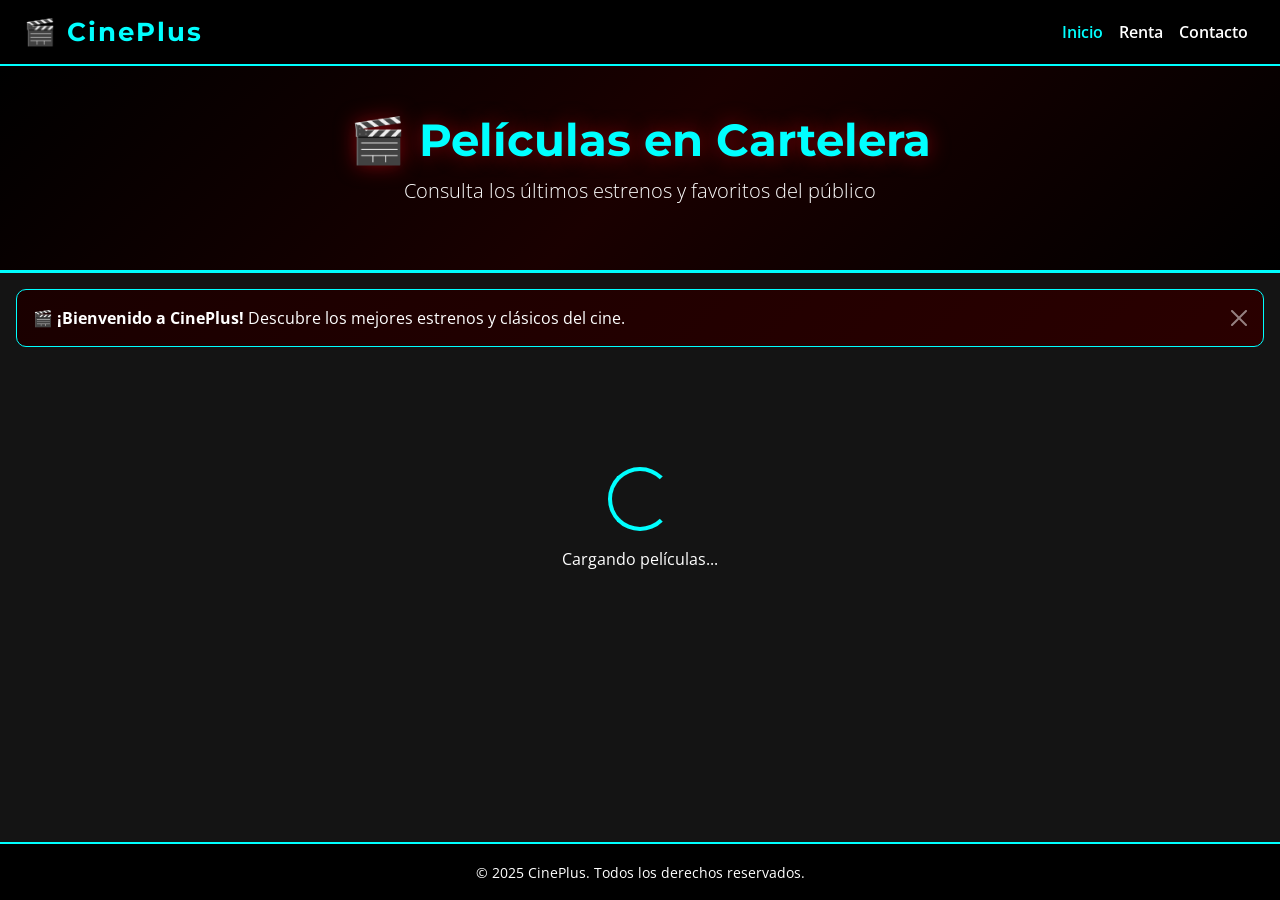
<file: index.html>
<!DOCTYPE html>
<html lang="es">
<head>
  <meta charset="UTF-8">
  <title>CinePlus - Películas en Cartelera</title>
  <meta name="viewport" content="width=device-width, initial-scale=1">
  <link href="https://cdn.jsdelivr.net/npm/bootstrap@5.3.2/dist/css/bootstrap.min.css" rel="stylesheet">
  <link rel="stylesheet" href="css/style.css">
</head>
<body>

  <!-- Navbar (Tarea 12: activo en página actual) -->
  <nav class="navbar navbar-expand-lg navbar-dark">
    <div class="container-fluid px-4">
      <a class="navbar-brand" href="index.html">🎬 CinePlus</a>
      <button class="navbar-toggler" type="button" data-bs-toggle="collapse" data-bs-target="#navbarNav">
        <span class="navbar-toggler-icon"></span>
      </button>
      <div class="collapse navbar-collapse" id="navbarNav">
        <ul class="navbar-nav ms-auto">
          <li class="nav-item"><a class="nav-link active" href="index.html">Inicio</a></li>
          <li class="nav-item"><a class="nav-link" href="pages/renta.html">Renta</a></li>
          <li class="nav-item"><a class="nav-link" href="pages/contacto.html">Contacto</a></li>
        </ul>
      </div>
    </div>
  </nav>

  <!-- Header hero -->
  <header class="hero text-center">
    <h1>🎬 Películas en Cartelera</h1>
    <p class="lead">Consulta los últimos estrenos y favoritos del público</p>
  </header>

  <main class="container py-4">
    <div class="row" id="lista-peliculas">
      <!-- Películas cargadas dinámicamente con AJAX -->
    </div>
  </main>

  <!-- Modal de Tráiler (Tarea 8) -->
  <div class="modal fade" id="trailerModal" tabindex="-1" aria-labelledby="trailerModalLabel" aria-hidden="true">
    <div class="modal-dialog modal-lg modal-dialog-centered">
      <div class="modal-content">
        <div class="modal-header">
          <h5 class="modal-title" id="trailerModalLabel">Tráiler</h5>
          <button type="button" class="btn-close btn-close-white" data-bs-dismiss="modal"></button>
        </div>
        <div class="modal-body p-0">
          <div class="ratio ratio-16x9">
            <iframe id="trailerFrame" src="" allowfullscreen></iframe>
          </div>
        </div>
      </div>
    </div>
  </div>

  <footer>
    <div class="container text-center py-3">
      <small>&copy; 2025 CinePlus. Todos los derechos reservados.</small>
    </div>
  </footer>

  <script src="https://code.jquery.com/jquery-3.6.4.min.js"></script>
  <script src="https://cdn.jsdelivr.net/npm/bootstrap@5.3.2/dist/js/bootstrap.bundle.min.js"></script>
  <script src="js/app.js"></script>
</body>
</html>
</file>
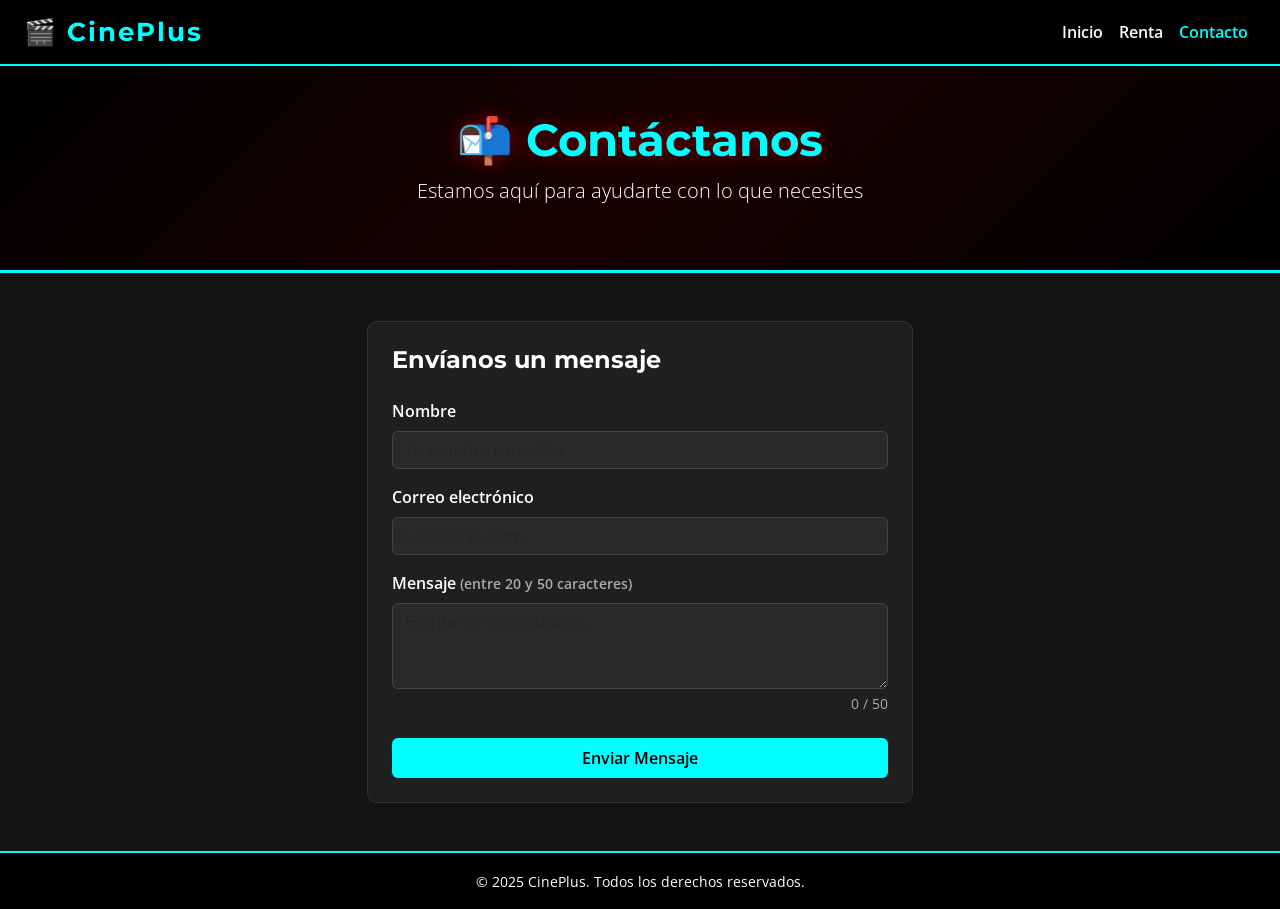
<file: pages/contacto.html>
<!DOCTYPE html>
<html lang="es">
<head>
  <meta charset="UTF-8">
  <title>Contacto - CinePlus</title>
  <meta name="viewport" content="width=device-width, initial-scale=1">
  <link href="https://cdn.jsdelivr.net/npm/bootstrap@5.3.2/dist/css/bootstrap.min.css" rel="stylesheet">
  <link rel="stylesheet" href="../css/style.css">
</head>
<body>

  <!-- Navbar (Tarea 12) -->
  <nav class="navbar navbar-expand-lg navbar-dark">
    <div class="container-fluid px-4">
      <a class="navbar-brand" href="../index.html">🎬 CinePlus</a>
      <button class="navbar-toggler" type="button" data-bs-toggle="collapse" data-bs-target="#navbarNav">
        <span class="navbar-toggler-icon"></span>
      </button>
      <div class="collapse navbar-collapse" id="navbarNav">
        <ul class="navbar-nav ms-auto">
          <li class="nav-item"><a class="nav-link" href="../index.html">Inicio</a></li>
          <li class="nav-item"><a class="nav-link" href="renta.html">Renta</a></li>
          <li class="nav-item"><a class="nav-link active" href="contacto.html">Contacto</a></li>
        </ul>
      </div>
    </div>
  </nav>

  <header class="hero text-center">
    <h1>📬 Contáctanos</h1>
    <p class="lead">Estamos aquí para ayudarte con lo que necesites</p>
  </header>

  <main class="container py-5">
    <div class="row justify-content-center">
      <div class="col-lg-6">
        <div class="card p-4">
          <h4 class="text-white mb-4">Envíanos un mensaje</h4>

          <div class="mb-3">
            <label for="nombre" class="form-label">Nombre</label>
            <input type="text" class="form-control" id="nombre" placeholder="Tu nombre completo">
            <div id="error-nombre" class="text-danger mt-1 d-none" style="font-size:0.82rem;"></div>
          </div>

          <div class="mb-3">
            <label for="correo" class="form-label">Correo electrónico</label>
            <input type="email" class="form-control" id="correo" placeholder="tu@correo.com">
            <div id="error-correo" class="text-danger mt-1 d-none" style="font-size:0.82rem;"></div>
          </div>

          <!-- Tarea 11: mensaje entre 20 y 50 caracteres -->
          <div class="mb-4">
            <label for="mensaje" class="form-label">
              Mensaje
              <small style="color:#aaa;">(entre 20 y 50 caracteres)</small>
            </label>
            <textarea class="form-control" id="mensaje" rows="3"
              placeholder="Escribe tu consulta aquí..."></textarea>
            <div class="d-flex justify-content-between mt-1">
              <div id="error-mensaje" class="text-danger d-none" style="font-size:0.82rem;"></div>
              <small id="contador-mensaje" style="color:#aaa;margin-left:auto;">0 / 50</small>
            </div>
          </div>

          <button id="btn-enviar" class="btn btn-cineplus w-100 py-2">Enviar Mensaje</button>

          <!-- Alerta de éxito -->
          <div id="alerta-exito" class="alert mt-3 d-none"
               style="background:#1a2a1a;border:1px solid #28a745;color:#a3d9a5;">
            ✅ ¡Mensaje enviado con éxito! Te responderemos a la brevedad.
          </div>
        </div>
      </div>
    </div>
  </main>

  <footer>
    <div class="container text-center py-3">
      <small>&copy; 2025 CinePlus. Todos los derechos reservados.</small>
    </div>
  </footer>

  <script src="https://code.jquery.com/jquery-3.6.4.min.js"></script>
  <script src="https://cdn.jsdelivr.net/npm/bootstrap@5.3.2/dist/js/bootstrap.bundle.min.js"></script>
  <script>
    // Tarea 11: Contador de caracteres en tiempo real
    $('#mensaje').on('input', function () {
      const len = $(this).val().length;
      $('#contador-mensaje').text(len + ' / 50');

      if (len > 50) {
        $('#contador-mensaje').css('color', 'var(--primary)');
      } else if (len >= 20) {
        $('#contador-mensaje').css('color', '#28a745');
      } else {
        $('#contador-mensaje').css('color', '#aaa');
      }
    });

    // Validación y envío (Tarea 11)
    $('#btn-enviar').on('click', function () {
      const nombre = $('#nombre').val().trim();
      const correo = $('#correo').val().trim();
      const mensaje = $('#mensaje').val().trim();
      let valido = true;

      // Validar nombre
      if (!nombre) {
        $('#error-nombre').text('El nombre es obligatorio.').removeClass('d-none');
        $('#nombre').addClass('is-invalid');
        valido = false;
      } else {
        $('#error-nombre').addClass('d-none');
        $('#nombre').removeClass('is-invalid').addClass('is-valid');
      }

      // Validar correo
      const emailRegex = /^[^\s@]+@[^\s@]+\.[^\s@]+$/;
      if (!correo || !emailRegex.test(correo)) {
        $('#error-correo').text('Ingresa un correo electrónico válido.').removeClass('d-none');
        $('#correo').addClass('is-invalid');
        valido = false;
      } else {
        $('#error-correo').addClass('d-none');
        $('#correo').removeClass('is-invalid').addClass('is-valid');
      }

      // Validar mensaje entre 20 y 50 caracteres
      if (mensaje.length < 20) {
        $('#error-mensaje').text('El mensaje debe tener al menos 20 caracteres.').removeClass('d-none');
        $('#mensaje').addClass('is-invalid');
        valido = false;
      } else if (mensaje.length > 50) {
        $('#error-mensaje').text('El mensaje no puede superar los 50 caracteres.').removeClass('d-none');
        $('#mensaje').addClass('is-invalid');
        valido = false;
      } else {
        $('#error-mensaje').addClass('d-none');
        $('#mensaje').removeClass('is-invalid').addClass('is-valid');
      }

      if (!valido) return;

      // Éxito
      $('#alerta-exito').removeClass('d-none').hide().fadeIn(400);
      $('#nombre').val('').removeClass('is-valid');
      $('#correo').val('').removeClass('is-valid');
      $('#mensaje').val('').removeClass('is-valid');
      $('#contador-mensaje').text('0 / 50').css('color', '#aaa');

      setTimeout(function () {
        $('#alerta-exito').fadeOut(400, function () { $(this).addClass('d-none'); });
      }, 4000);
    });
  </script>
</body>
</html>
</file>
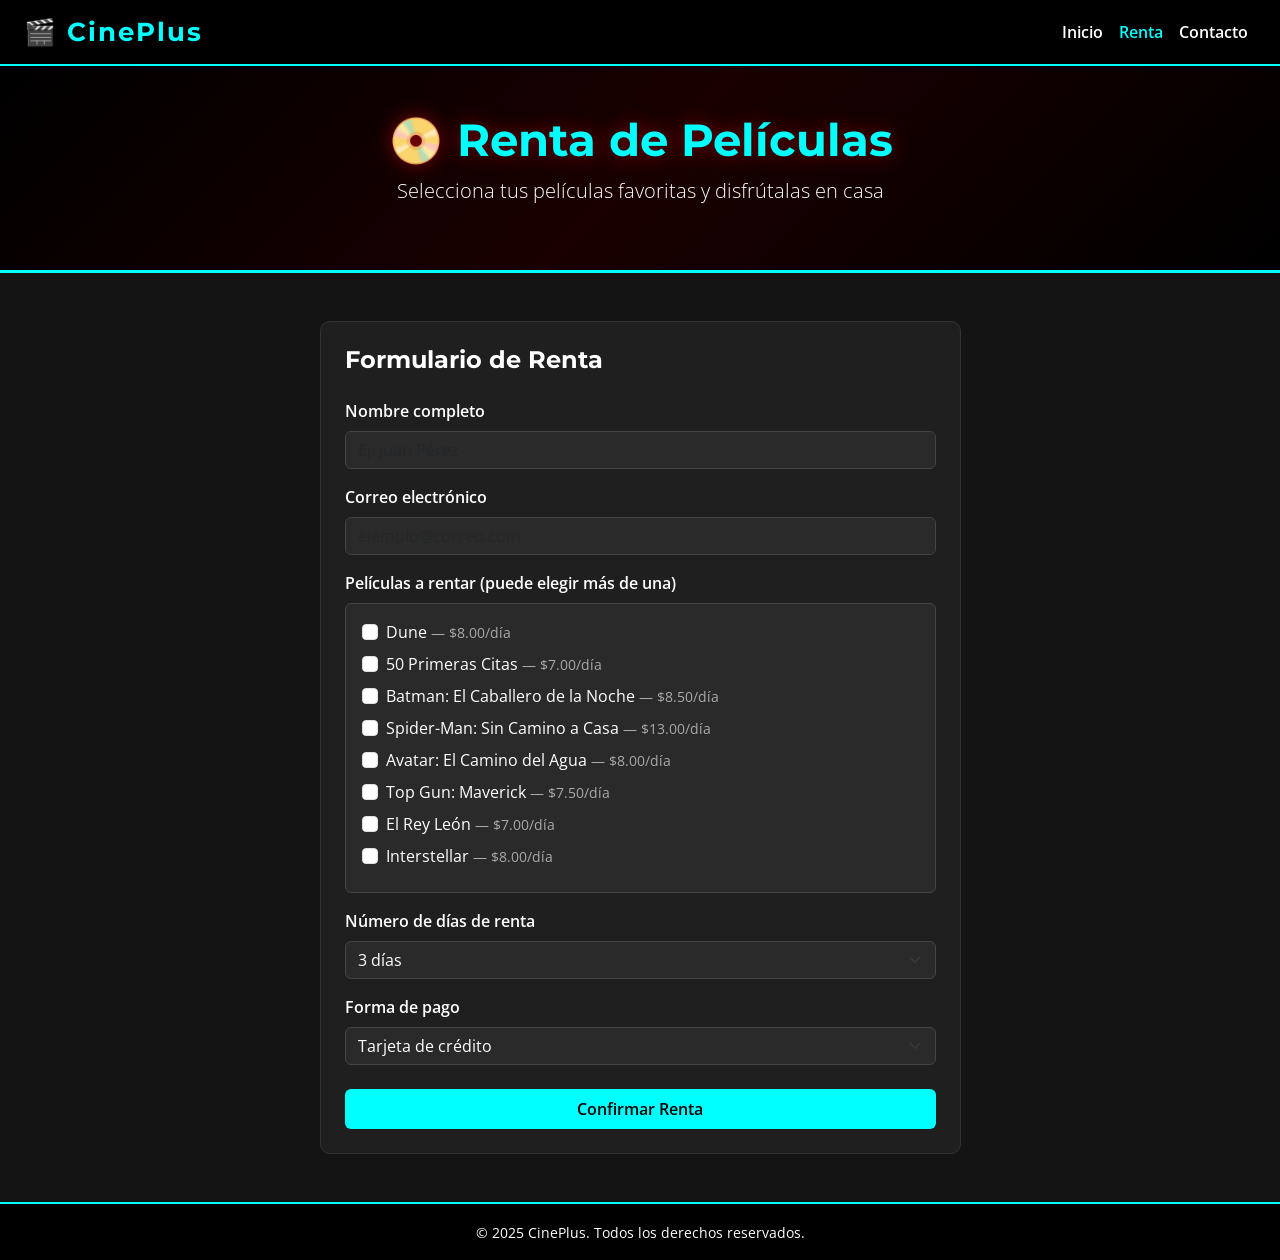
<file: pages/renta.html>
<!DOCTYPE html>
<html lang="es">
<head>
  <meta charset="UTF-8">
  <title>Renta de Películas - CinePlus</title>
  <meta name="viewport" content="width=device-width, initial-scale=1">
  <link href="https://cdn.jsdelivr.net/npm/bootstrap@5.3.2/dist/css/bootstrap.min.css" rel="stylesheet">
  <link rel="stylesheet" href="../css/style.css">
</head>
<body>

  <!-- Navbar (Tarea 12) -->
  <nav class="navbar navbar-expand-lg navbar-dark">
    <div class="container-fluid px-4">
      <a class="navbar-brand" href="../index.html">🎬 CinePlus</a>
      <button class="navbar-toggler" type="button" data-bs-toggle="collapse" data-bs-target="#navbarNav">
        <span class="navbar-toggler-icon"></span>
      </button>
      <div class="collapse navbar-collapse" id="navbarNav">
        <ul class="navbar-nav ms-auto">
          <li class="nav-item"><a class="nav-link" href="../index.html">Inicio</a></li>
          <li class="nav-item"><a class="nav-link active" href="renta.html">Renta</a></li>
          <li class="nav-item"><a class="nav-link" href="contacto.html">Contacto</a></li>
        </ul>
      </div>
    </div>
  </nav>

  <header class="hero text-center">
    <h1>📀 Renta de Películas</h1>
    <p class="lead">Selecciona tus películas favoritas y disfrútalas en casa</p>
  </header>

  <main class="container py-5">
    <div class="row justify-content-center">
      <div class="col-lg-7">
        <div class="card p-4">

          <h4 class="text-white mb-4">Formulario de Renta</h4>

          <!-- Datos del cliente -->
          <div class="mb-3">
            <label for="nombre-cliente" class="form-label">Nombre completo</label>
            <input type="text" class="form-control" id="nombre-cliente" placeholder="Ej: Juan Pérez" required>
            <div class="invalid-feedback">Por favor ingresa tu nombre.</div>
          </div>

          <div class="mb-3">
            <label for="correo-cliente" class="form-label">Correo electrónico</label>
            <input type="email" class="form-control" id="correo-cliente" placeholder="ejemplo@correo.com" required>
            <div class="invalid-feedback">Ingresa un correo válido.</div>
          </div>

          <!-- Selección de películas (múltiple) -->
          <div class="mb-3">
            <label class="form-label">Películas a rentar (puede elegir más de una)</label>
            <div id="lista-peliculas-renta" class="p-3 rounded" style="background:#2a2a2a;border:1px solid #444;">
              <div class="text-center py-2">
                <div class="spinner-border spinner-border-sm" style="color:var(--primary);"></div>
                <span class="ms-2" style="color:#aaa;">Cargando películas...</span>
              </div>
            </div>
            <div id="error-peliculas" class="text-danger mt-1 d-none" style="font-size:0.85rem;">
              Debes seleccionar al menos una película.
            </div>
          </div>

          <!-- Días de renta -->
          <div class="mb-3">
            <label for="dias-renta" class="form-label">Número de días de renta</label>
            <select class="form-select" id="dias-renta">
              <option value="1">1 día</option>
              <option value="2">2 días</option>
              <option value="3" selected>3 días</option>
              <option value="5">5 días</option>
              <option value="7">7 días</option>
            </select>
          </div>

          <!-- Forma de pago -->
          <div class="mb-4">
            <label for="forma-pago" class="form-label">Forma de pago</label>
            <select class="form-select" id="forma-pago">
              <option value="Tarjeta de crédito">Tarjeta de crédito</option>
              <option value="Tarjeta de débito">Tarjeta de débito</option>
              <option value="Transferencia bancaria">Transferencia bancaria</option>
              <option value="Efectivo">Efectivo</option>
            </select>
          </div>

          <button id="btn-rentar" class="btn btn-cineplus w-100 py-2">
            Confirmar Renta
          </button>
        </div>
      </div>
    </div>
  </main>

  <!-- Modal de Resumen de Compra (Tarea 6) -->
  <div class="modal fade" id="modalResumenCompra" tabindex="-1" aria-labelledby="modalResumenLabel" aria-hidden="true">
    <div class="modal-dialog modal-dialog-centered">
      <div class="modal-content">
        <div class="modal-header">
          <h5 class="modal-title" id="modalResumenLabel">🎉 Resumen de tu Renta</h5>
          <button type="button" class="btn-close btn-close-white" data-bs-dismiss="modal"></button>
        </div>
        <div class="modal-body">
          <div id="resumen-compra-contenido"></div>
        </div>
        <div class="modal-footer">
          <button type="button" class="btn btn-cineplus w-100" data-bs-dismiss="modal">
            ✅ Confirmar y Cerrar
          </button>
        </div>
      </div>
    </div>
  </div>

  <footer>
    <div class="container text-center py-3">
      <small>&copy; 2025 CinePlus. Todos los derechos reservados.</small>
    </div>
  </footer>

  <script src="https://code.jquery.com/jquery-3.6.4.min.js"></script>
  <script src="https://cdn.jsdelivr.net/npm/bootstrap@5.3.2/dist/js/bootstrap.bundle.min.js"></script>
  <script>
    let peliculasCargadas = [];
    const hoy = new Date();

    // Cargar películas para el formulario
    $.ajax({
      url: '../data/peliculas.json',
      method: 'GET',
      dataType: 'json',
      success: function (peliculas) {
        peliculasCargadas = peliculas;
        let html = '';
        peliculas.forEach(function (peli) {
          const fecha = new Date(peli.estreno);
          const esEstreno = fecha >= hoy;
          const precio = esEstreno ? peli.precios.estreno : peli.precios.normal;
          html += `
            <div class="form-check mb-2">
              <input class="form-check-input pelicula-check" type="checkbox"
                     value="${peli.id}" id="peli-${peli.id}"
                     data-precio="${precio}" data-titulo="${peli.titulo}">
              <label class="form-check-label pelicula-check-label" for="peli-${peli.id}">
                ${peli.titulo}
                <small style="color:#aaa;"> — $${precio.toFixed(2)}/día</small>
              </label>
            </div>`;
        });
        $('#lista-peliculas-renta').html(html);
      },
      error: function () {
        $('#lista-peliculas-renta').html('<p class="text-danger">No se pudieron cargar las películas.</p>');
      }
    });

    // Confirmar renta
    $('#btn-rentar').on('click', function () {
      const nombre = $('#nombre-cliente').val().trim();
      const correo = $('#correo-cliente').val().trim();
      const dias = parseInt($('#dias-renta').val());
      const formaPago = $('#forma-pago').val();

      // Validaciones
      let valido = true;

      if (!nombre) {
        $('#nombre-cliente').addClass('is-invalid');
        valido = false;
      } else {
        $('#nombre-cliente').removeClass('is-invalid').addClass('is-valid');
      }

      if (!correo || !correo.includes('@')) {
        $('#correo-cliente').addClass('is-invalid');
        valido = false;
      } else {
        $('#correo-cliente').removeClass('is-invalid').addClass('is-valid');
      }

      const seleccionadas = [];
      $('.pelicula-check:checked').each(function () {
        seleccionadas.push({
          titulo: $(this).data('titulo'),
          precio: parseFloat($(this).data('precio'))
        });
      });

      if (seleccionadas.length === 0) {
        $('#error-peliculas').removeClass('d-none');
        valido = false;
      } else {
        $('#error-peliculas').addClass('d-none');
      }

      if (!valido) return;

      // Calcular total
      const subtotal = seleccionadas.reduce((acc, p) => acc + p.precio, 0);
      const total = subtotal * dias;

      // Construir resumen
      let pelisHTML = seleccionadas.map(p =>
        `<div class="resumen-item">
          <span>${p.titulo}</span>
          <span>$${p.precio.toFixed(2)}/día</span>
        </div>`
      ).join('');

      const resumenHTML = `
        <div class="resumen-item">
          <span><strong>Cliente:</strong></span>
          <span>${nombre}</span>
        </div>
        <div class="resumen-item">
          <span><strong>Correo:</strong></span>
          <span>${correo}</span>
        </div>
        <hr style="border-color:#444;margin:10px 0;">
        <p style="color:#aaa;font-size:0.85rem;margin-bottom:8px;"><strong>Películas rentadas:</strong></p>
        ${pelisHTML}
        <div class="resumen-item">
          <span><strong>Días de renta:</strong></span>
          <span>${dias} día(s)</span>
        </div>
        <div class="resumen-item">
          <span><strong>Forma de pago:</strong></span>
          <span>${formaPago}</span>
        </div>
        <div class="resumen-total">
          <span>TOTAL A PAGAR</span>
          <span>$${total.toFixed(2)}</span>
        </div>`;

      $('#resumen-compra-contenido').html(resumenHTML);
      $('#modalResumenCompra').modal('show');
    });
  </script>
</body>
</html>
</file>
<file: css/style.css>
/* ============================================
   CinePlus - Estilos Personalizados
   Tema: Oscuro / Cinematográfico
   ============================================ */

@import url('https://fonts.googleapis.com/css2?family=Montserrat:wght@400;600;700&family=Open+Sans:wght@400;600&display=swap');

/* Variables de color */
:root {
  --primary: cyan;
  --primary-dark: #2773F5;
  --bg-dark: #141414;
  --bg-card: #1f1f1f;
  --text-main: #fff;
  --text-muted: #fff;
  --accent: #f5c518;
}

/* Base */
body {
  background-color: var(--bg-dark);
  color: var(--text-main);
  font-family: 'Open Sans', sans-serif;
  min-height: 100vh;
  display: flex;
  flex-direction: column;
}

h1, h2, h3, h4, h5, .navbar-brand {
  font-family: 'Montserrat', sans-serif;
  font-weight: 700;
}

/* Navbar */
.navbar {
  background-color: #000 !important;
  border-bottom: 2px solid var(--primary);
}

.navbar-brand {
  color: var(--primary) !important;
  font-size: 1.6rem;
  letter-spacing: 2px;
}

.nav-link {
  color: var(--text-main) !important;
  font-weight: 600;
  transition: color 0.2s;
}

.nav-link:hover,
.nav-link.active {
  color: var(--primary) !important;
}

/* Header */
header.hero {
  background: linear-gradient(135deg, #000 0%, #1a0000 50%, #000 100%);
  border-bottom: 3px solid var(--primary);
  padding: 3rem 1rem;
}

header.hero h1 {
  color: var(--primary);
  font-size: 2.8rem;
  text-shadow: 0 0 20px rgba(229,9,20,0.5);
}

header.hero p {
  color: var(--text-muted);
}

/* Cards de películas */
.card {
  background-color: var(--bg-card);
  border: 1px solid #333;
  transition: transform 0.3s ease, box-shadow 0.3s ease;
  border-radius: 10px;
  overflow: hidden;
}

/* Solo las cards de la galería se ocultan para el efecto fadeIn con jQuery */
#lista-peliculas .card {
  display: none;
}

.card:hover {
  transform: translateY(-6px);
  box-shadow: 0 10px 30px rgba(229, 9, 20, 0.3);
}

.card img {
  height: 280px;
  object-fit: cover;
  border-bottom: 2px solid #333;
}

.card-title {
  color: #fff;
  font-family: 'Montserrat', sans-serif;
  font-size: 1rem;
}

.card-text {
  color: var(--text-muted);
  font-size: 0.85rem;
}

.badge-genero {
  background-color: var(--primary);
  color: #000;
  font-size: 0.7rem;
  margin-right: 4px;
  padding: 4px 8px;
  border-radius: 20px;
}

/* Botones */
.btn-cineplus {
  background-color: var(--primary);
  color: #000;
  border: none;
  font-weight: 600;
  border-radius: 6px;
  transition: background-color 0.2s;
}

.btn-cineplus:hover {
  background-color: var(--primary-dark);
  color: #fff;
}

.btn-trailer {
  background-color: var(--accent);
  color: #000;
  font-weight: 700;
  border: none;
  border-radius: 6px;
}

.btn-trailer:hover {
  background-color: #d4a800;
  color: #000;
}

/* Spinner */
#spinner-carga {
  display: flex;
  justify-content: center;
  align-items: center;
  padding: 5rem 0;
  flex-direction: column;
  gap: 1rem;
}

#spinner-carga .spinner-border {
  width: 4rem;
  height: 4rem;
  color: var(--primary);
}

#spinner-carga p {
  color: var(--text-muted);
  font-size: 1rem;
}

/* Badge de estreno/normal */
.badge-estreno {
  background: linear-gradient(135deg, var(--primary), #ff6b6b);
  color: #fff;
  font-weight: 700;
  font-size: 0.75rem;
  padding: 5px 12px;
  border-radius: 20px;
}

.badge-cartelera {
  background: linear-gradient(135deg, #28a745, #20c997);
  color: #fff;
  font-weight: 700;
  font-size: 0.75rem;
  padding: 5px 12px;
  border-radius: 20px;
}

/* Precio */
.precio-tag {
  color: var(--accent);
  font-size: 1.3rem;
  font-weight: 700;
  font-family: 'Montserrat', sans-serif;
}

/* Estrellas de calificación */
.estrellas {
  color: var(--accent);
  font-size: 1.1rem;
}

.estrella-vacia {
  color: #555;
}

/* Reseñas */
.resena-card {
  background-color: #2a2a2a;
  border: 1px solid #444;
  border-radius: 8px;
  padding: 15px;
  margin-bottom: 12px;
}

.resena-autor {
  color: var(--primary);
  font-weight: 700;
  font-family: 'Montserrat', sans-serif;
  font-size: 0.9rem;
}

.resena-texto {
  color: var(--text-muted);
  font-size: 0.88rem;
  margin-top: 5px;
}

/* Detalle de película */
.detalle-sinopsis {
  color: var(--text-muted);
  line-height: 1.8;
  font-size: 0.95rem;
}

/* Formulario de contacto y renta */
.form-control, .form-select {
  background-color: #2a2a2a;
  border: 1px solid #444;
  color: var(--text-main);
}

.form-control:focus, .form-select:focus {
  background-color: #2a2a2a;
  border-color: var(--primary);
  color: var(--text-main);
  box-shadow: 0 0 0 0.2rem rgba(229, 9, 20, 0.25);
}

.form-label {
  color: var(--text-muted);
  font-weight: 600;
}

/* Modal */
.modal-content {
  background-color: var(--bg-card);
  border: 1px solid #444;
  color: var(--text-main);
}

.modal-header {
  border-bottom: 1px solid #444;
}

.modal-footer {
  border-top: 1px solid #444;
}

.modal-title {
  color: var(--primary);
  font-family: 'Montserrat', sans-serif;
}

/* Alerta de bienvenida */
.alert-bienvenida {
  background: linear-gradient(135deg, #1a0000, #2a0000);
  border: 1px solid var(--primary);
  color: var(--text-main);
  border-radius: 10px;
}

/* Footer fijo en la parte inferior */
footer {
  background-color: #000 !important;
  border-top: 2px solid var(--primary);
  color: var(--text-muted);
  margin-top: auto;
}

/* Página de renta - lista de películas */
.pelicula-check-label {
  color: var(--text-main);
  cursor: pointer;
}

.pelicula-check-label:hover {
  color: var(--primary);
}

/* Resumen de compra en modal */
.resumen-item {
  display: flex;
  justify-content: space-between;
  padding: 6px 0;
  border-bottom: 1px solid #444;
  font-size: 0.9rem;
}

.resumen-total {
  display: flex;
  justify-content: space-between;
  padding: 10px 0 0 0;
  font-size: 1.2rem;
  font-weight: 700;
  color: var(--accent);
  font-family: 'Montserrat', sans-serif;
}

/* Sección de detalle */
.detalle-header {
  background: linear-gradient(180deg, #1a0000 0%, var(--bg-dark) 100%);
  padding: 2rem 1rem;
  margin-bottom: 2rem;
  border-bottom: 2px solid #333;
}

/* Responsivo */
@media (max-width: 768px) {
  header.hero h1 {
    font-size: 1.8rem;
  }

  .card img {
    height: 220px;
  }
}
</file>
